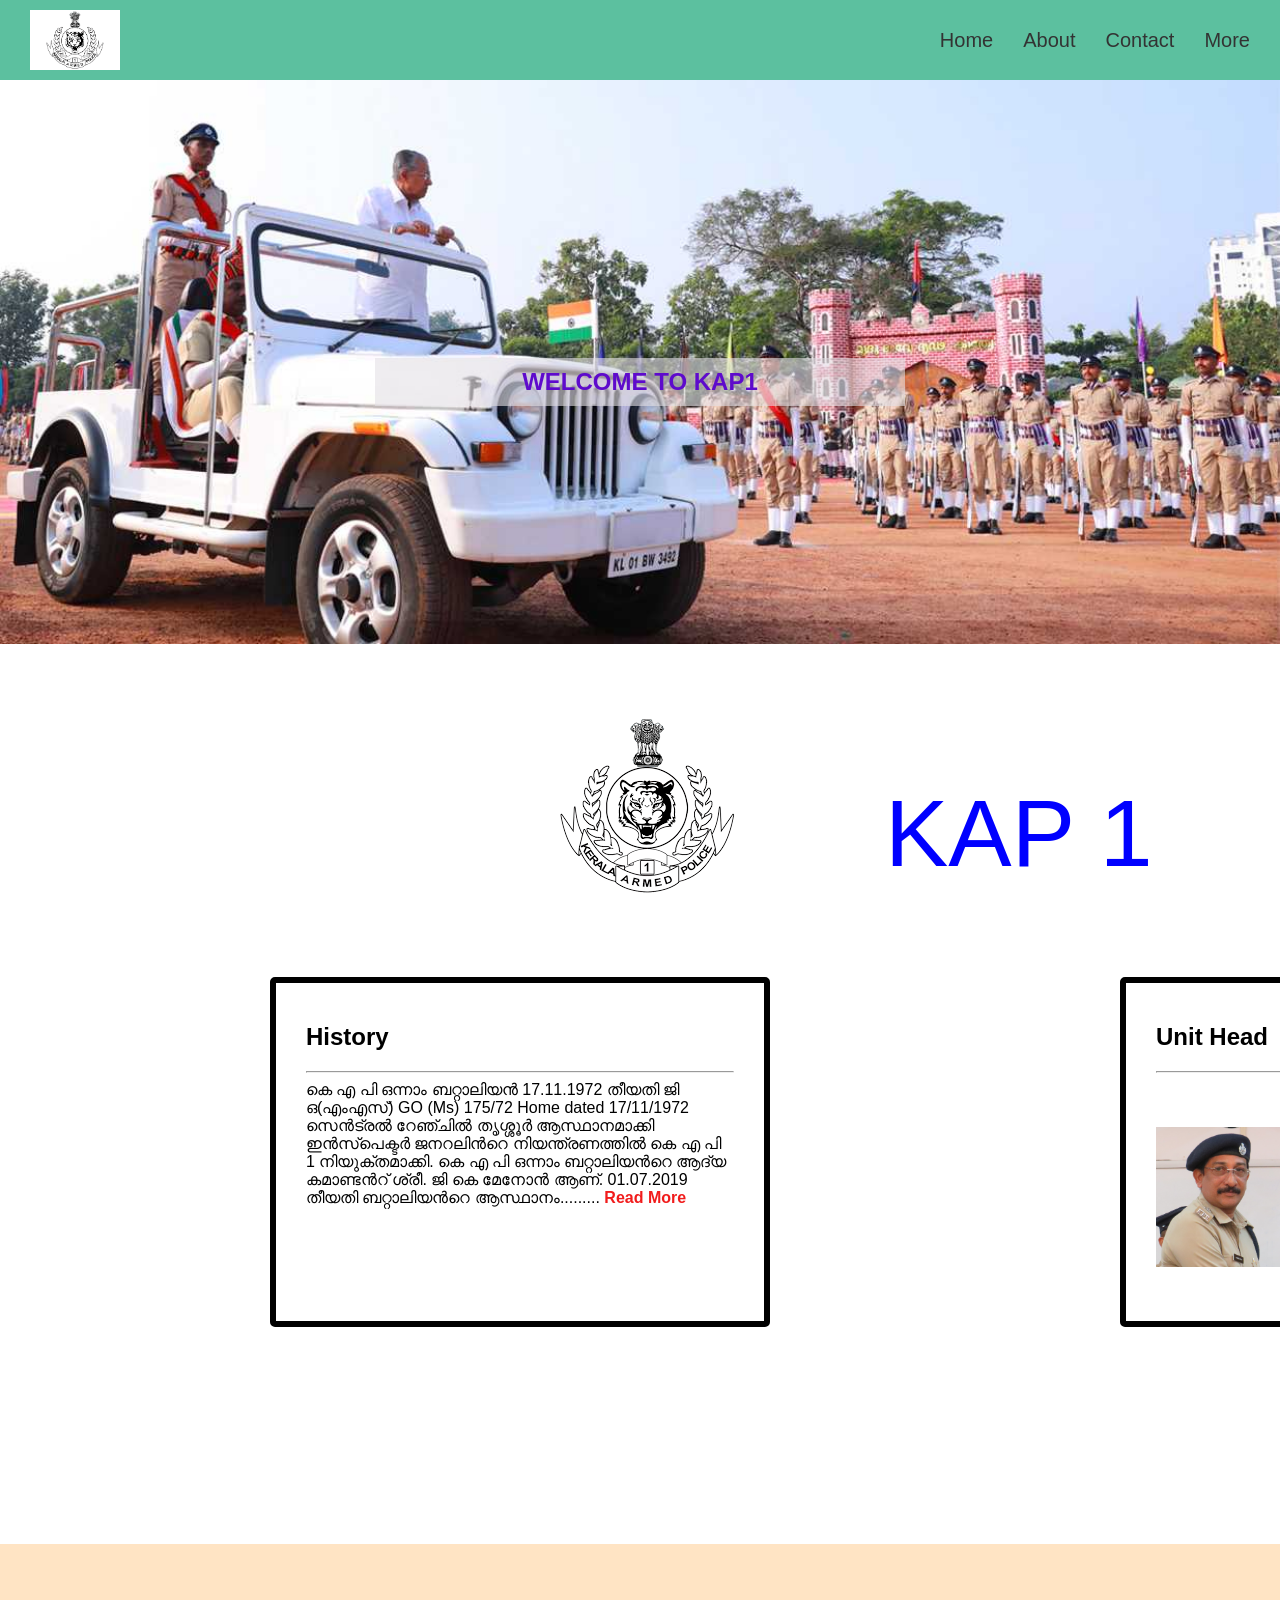
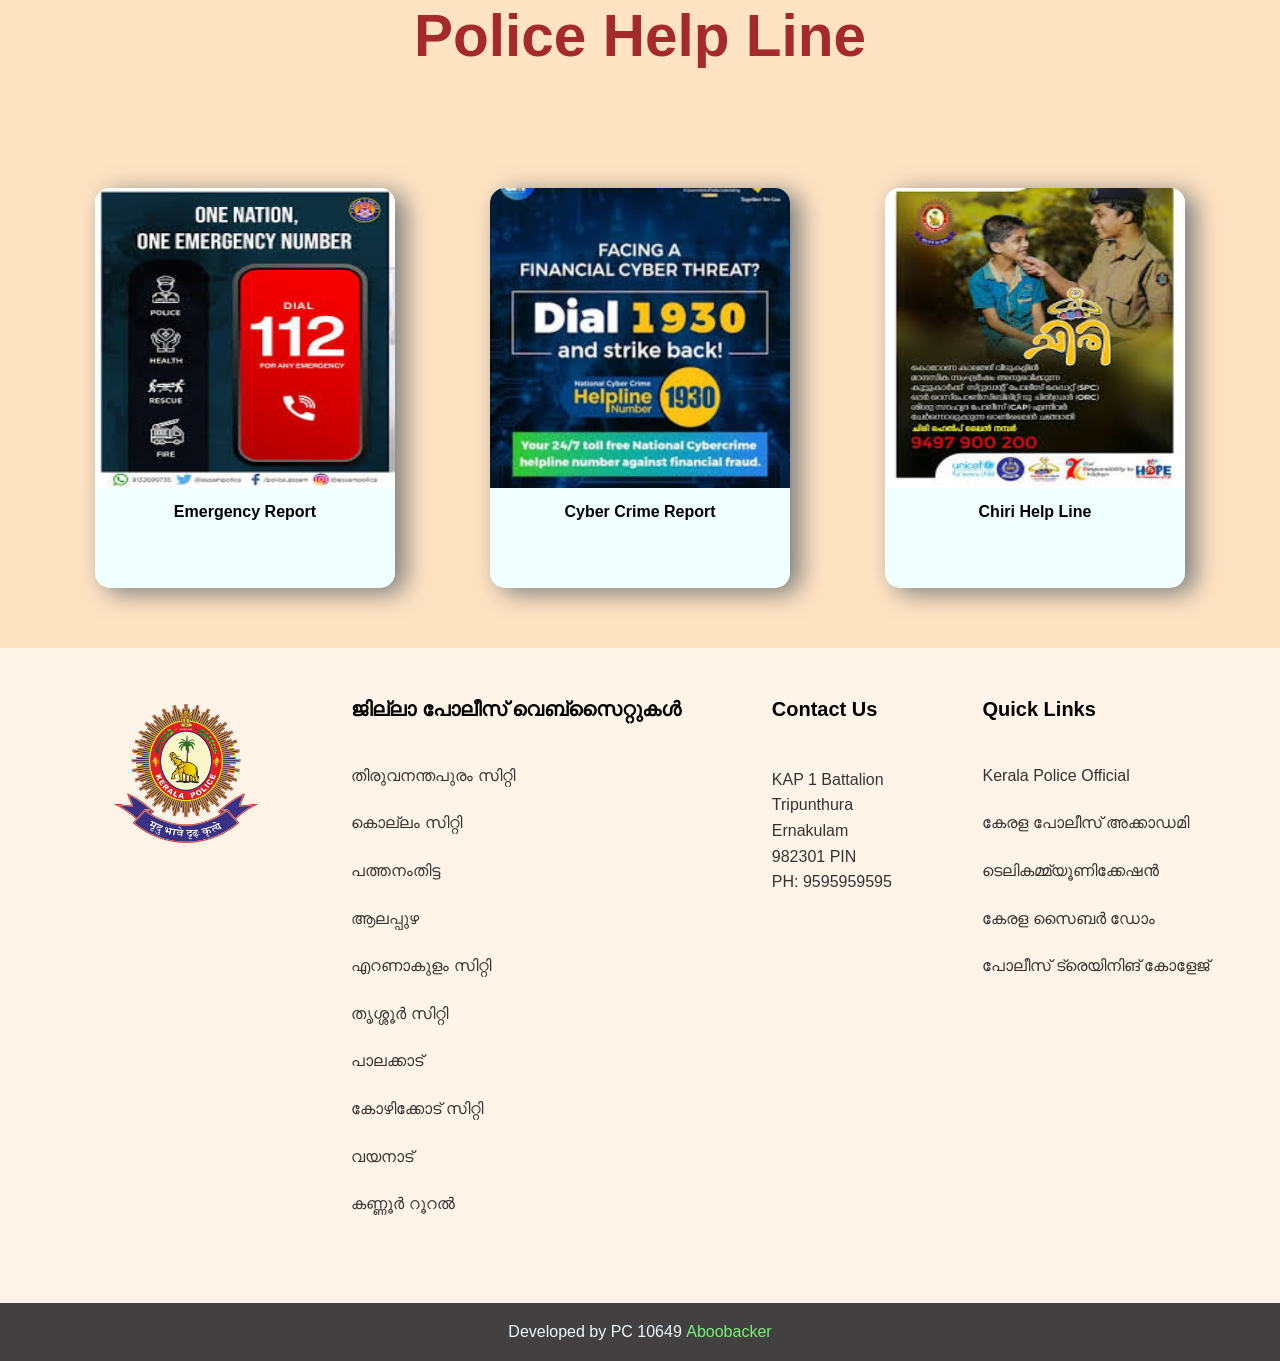
<file: index.html>
<!DOCTYPE html>
<html lang="en">
<head>
    <meta charset="UTF-8">
    <meta name="viewport" content="width=device-width, initial-scale=1.0">
    <link rel="stylesheet" href="styles.css">
    <title> Kerala Armed Police 1 Battalion</title>
</head>
<body>
    
    <section class="header">
        <div class="welco">
            <h1>
                <img src="./image/info1.png" alt="KAP 1 Logo" class="header-logo">
            </h1>
        </div>
        
        <ul class="nav-links">
            <li><a href="#top">Home</a></li> 
    
    <li><a href="#about">About</a></li> 
    
    <li><a href="#contact">Contact</a></li> 
    
    <li><a href="#more">More</a></li>
        </ul>
    </section>
    
    <section class="main-content" id="top"> 
        <div>
            <img src="./image/page1.jpg" alt="Main Content Image" class="main-body">
            <h1>WELCOME TO KAP1</h1>
        </div>
    </section>
    
    <section class="about-info" id="about">

        <div class="info-container">
            <img src="./image/info1.png" alt="KAP 1 Badge">
            <span>KAP 1</span>
        </div> 

        <div class="boxer">
            <h2>History</h2>
            <hr>
            <p>
                കെ എ പി ഒന്നാം ബറ്റാലിയൻ 17.11.1972 തീയതി ജി ഒ(എംഎസ്) GO (Ms) 175/72 Home dated 17/11/1972 സെൻട്രൽ റേഞ്ചിൽ തൃശ്ശൂർ ആസ്ഥാനമാക്കി ഇൻസ്പെക്ടർ ജനറലിൻറെ നിയന്ത്രണത്തിൽ കെ എ പി 1 നിയുക്തമാക്കി. കെ എ പി ഒന്നാം ബറ്റാലിയൻറെ ആദ്യ കമാണ്ടൻറ് ശ്രീ. ജി കെ മേനോൻ ആണ്.
                01.07.2019 തീയതി ബറ്റാലിയൻറെ ആസ്ഥാനം......... 
                <a href="https://keralapolice.gov.in/page/kerala-armed-police-i" class="history-link"> Read More</a>
            </p>
        </div>
        
        <div class="boxer2">
            <h2>Unit Head</h2>
            <hr>
            <div class="flecc">
                <img src="./image/IMGh.jpg" alt="Unit Head Image">
                <h3> Sri Jackson Peter<br></h3>
                <div class="sizia">
                    <h4>Commandant<br>
                        KAP 1<br>
                        Tripunithura, Ernakulam
                    </h4>
                </div>
            </div>
        </div>
    </section>
    
    <section class="section3" id="contact">
        <div class="title1">
            <h3>Police Help Line</h3>
        </div>
    </section>

    <section class="containersec">
        
        <div class="container1">
            <div class="imager1">
                <img src="./image/imager1.jpg" alt="Emergency Report Image">
            </div>
            <div class="texter1">
                <h4> Emergency Report</h4>
            </div>
        </div>

        <div class="container1">
            <div class="imager1">
                <img src="./image/imager2.jpg" alt="Cyber Crime Report Image">
            </div>
            <div class="texter1">
                <h4> Cyber Crime Report</h4>
            </div>
        </div>

        <div class="container1">
            <div class="imager1">
                <img src="./image/imager3.jpg" alt="Chiri Help Line Image">
            </div>
            <div class="texter1">
                <h4> Chiri Help Line</h4>
            </div>
        </div>
    </section>
    
    <section class="footers" id="more">
        
        <div class="footimg">
            <img src="./image/kpimg.png" alt="Kerala Police Logo">
        </div>
        
        <div class="otherb">
            <span>ജില്ലാ പോലീസ് വെബ്സൈറ്റുകൾ</span>
            <ul>
                <a href="https://keralapolice.gov.in/page/kerala-armed-police-i" class="history-links"> തിരുവനന്തപുരം സിറ്റി</a><br>
                <a href="https://keralapolice.gov.in/page/kerala-armed-police-i" class="history-links"> കൊല്ലം സിറ്റി</a><br>
                <a href="https://keralapolice.gov.in/page/kerala-armed-police-i" class="history-links"> പത്തനംതിട്ട</a><br>
                <a href="https://keralapolice.gov.in/page/kerala-armed-police-i" class="history-links"> ആലപ്പുഴ</a><br>
                <a href="https://keralapolice.gov.in/page/kerala-armed-police-i" class="history-links"> എറണാകുളം സിറ്റി</a><br>
                <a href="https://keralapolice.gov.in/page/kerala-armed-police-i" class="history-links"> തൃശ്ശൂർ സിറ്റി</a><br>
                <a href="https://keralapolice.gov.in/page/kerala-armed-police-i" class="history-links"> പാലക്കാട്</a><br>
                <a href="https://keralapolice.gov.in/page/kerala-armed-police-i" class="history-links"> കോഴിക്കോട് സിറ്റി</a><br>
                <a href="https://keralapolice.gov.in/page/kerala-armed-police-i" class="history-links">വയനാട്</a><br>
                <a href="https://keralapolice.gov.in/page/kerala-armed-police-i" class="history-links"> കണ്ണൂർ റൂറൽ</a><br>
            </ul>
        </div>
        
        <div class="otherab">
            <span>Contact Us</span>
            <p> 
                KAP 1 Battalion <br>
                Tripunthura<br>
                Ernakulam<br>
                982301 PIN<br>
                PH: 9595959595
            </p>
        </div>
        
        <div class="otherqui">
            <span>Quick Links</span>
            <ul>
                <a href="https://keralapolice.gov.in/page/kerala-armed-police-i" class="history-links"> Kerala Police Official</a><br>
                <a href="https://keralapolice.gov.in/page/kerala-armed-police-i" class="history-links"> കേരള പോലീസ് അക്കാഡമി</a><br>
                <a href="https://keralapolice.gov.in/page/kerala-armed-police-i" class="history-links"> ടെലികമ്മ്യൂണിക്കേഷൻ</a><br>
                <a href="https://keralapolice.gov.in/page/kerala-armed-police-i" class="history-links"> കേരള സൈബർ ഡോം</a><br>
                <a href="https://keralapolice.gov.in/page/kerala-armed-police-i" class="history-links"> പോലീസ് ട്രെയിനിങ് കോളേജ്</a>
            </ul>
        </div>
    </section>
    
    <section class="fblack">
        <p>Developed by PC 10649 <span>Aboobacker</span></p>
    </section>

</body>
</html>
</file>
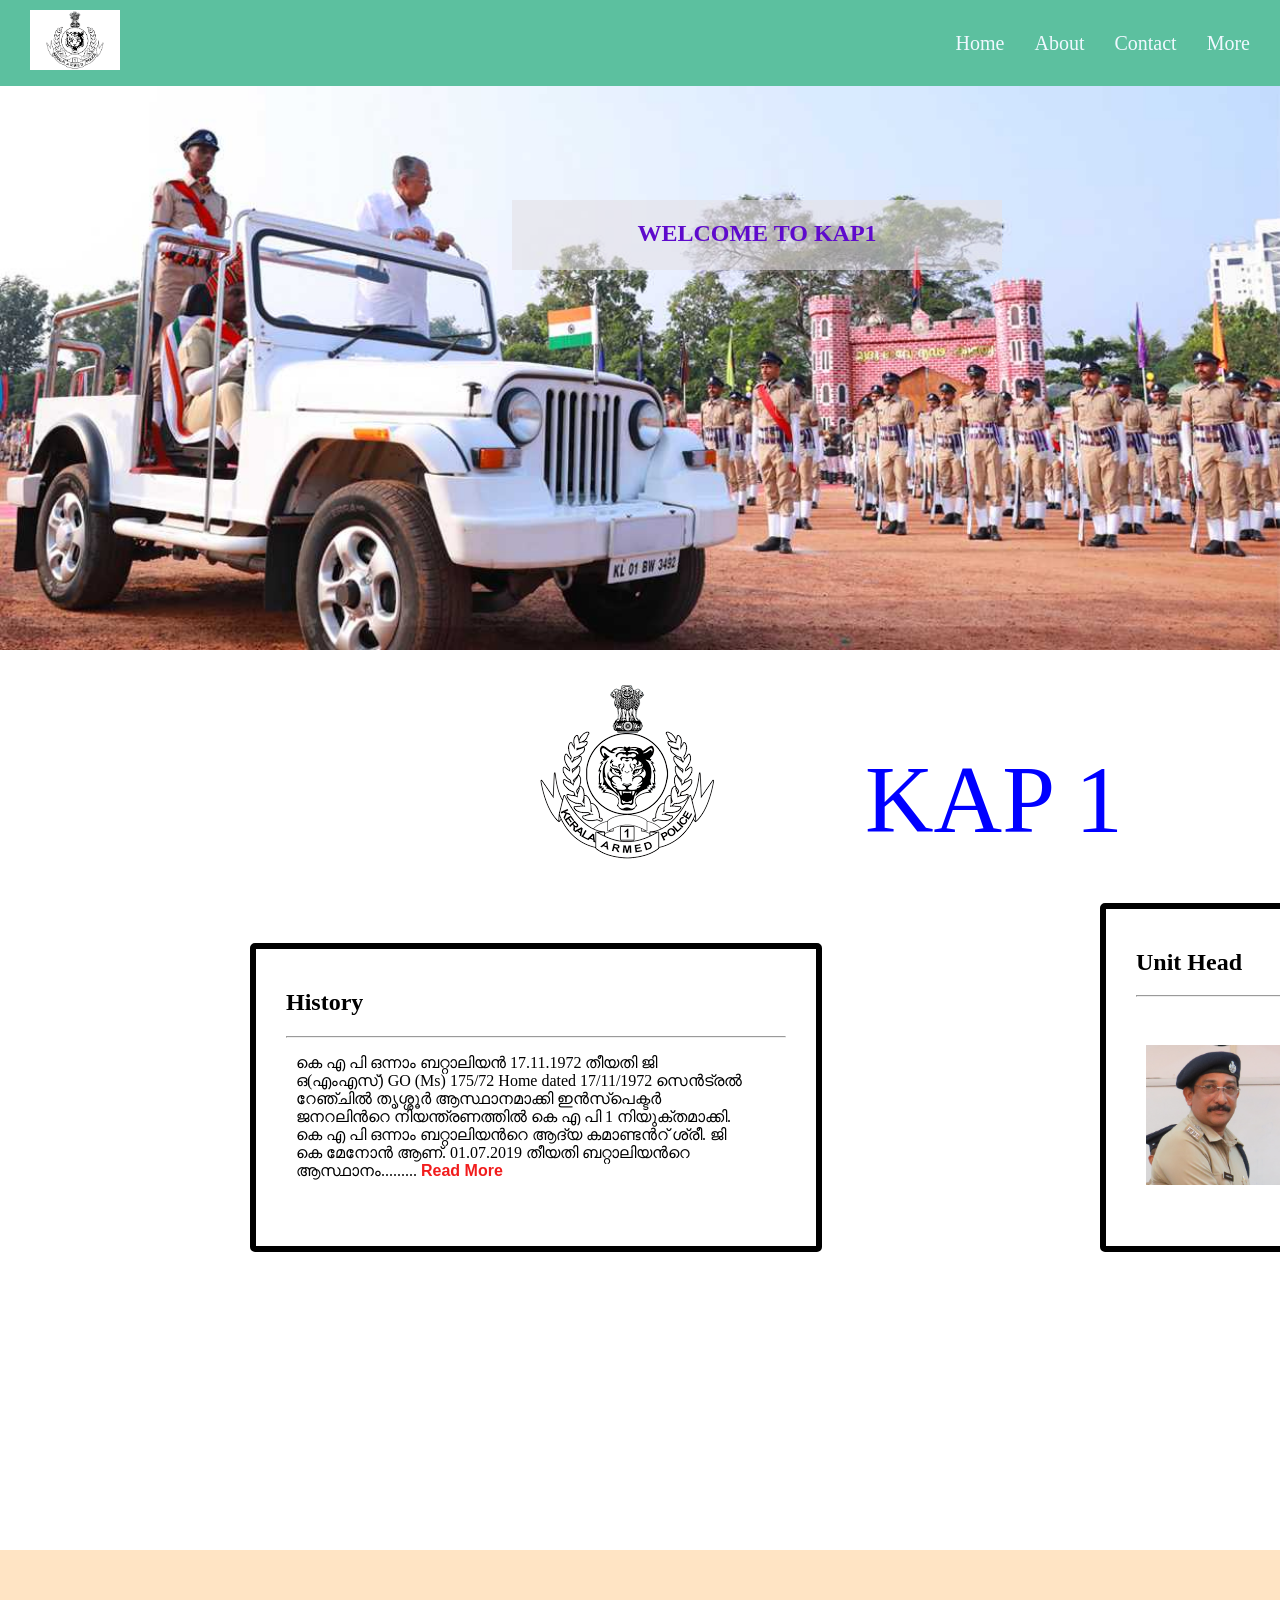
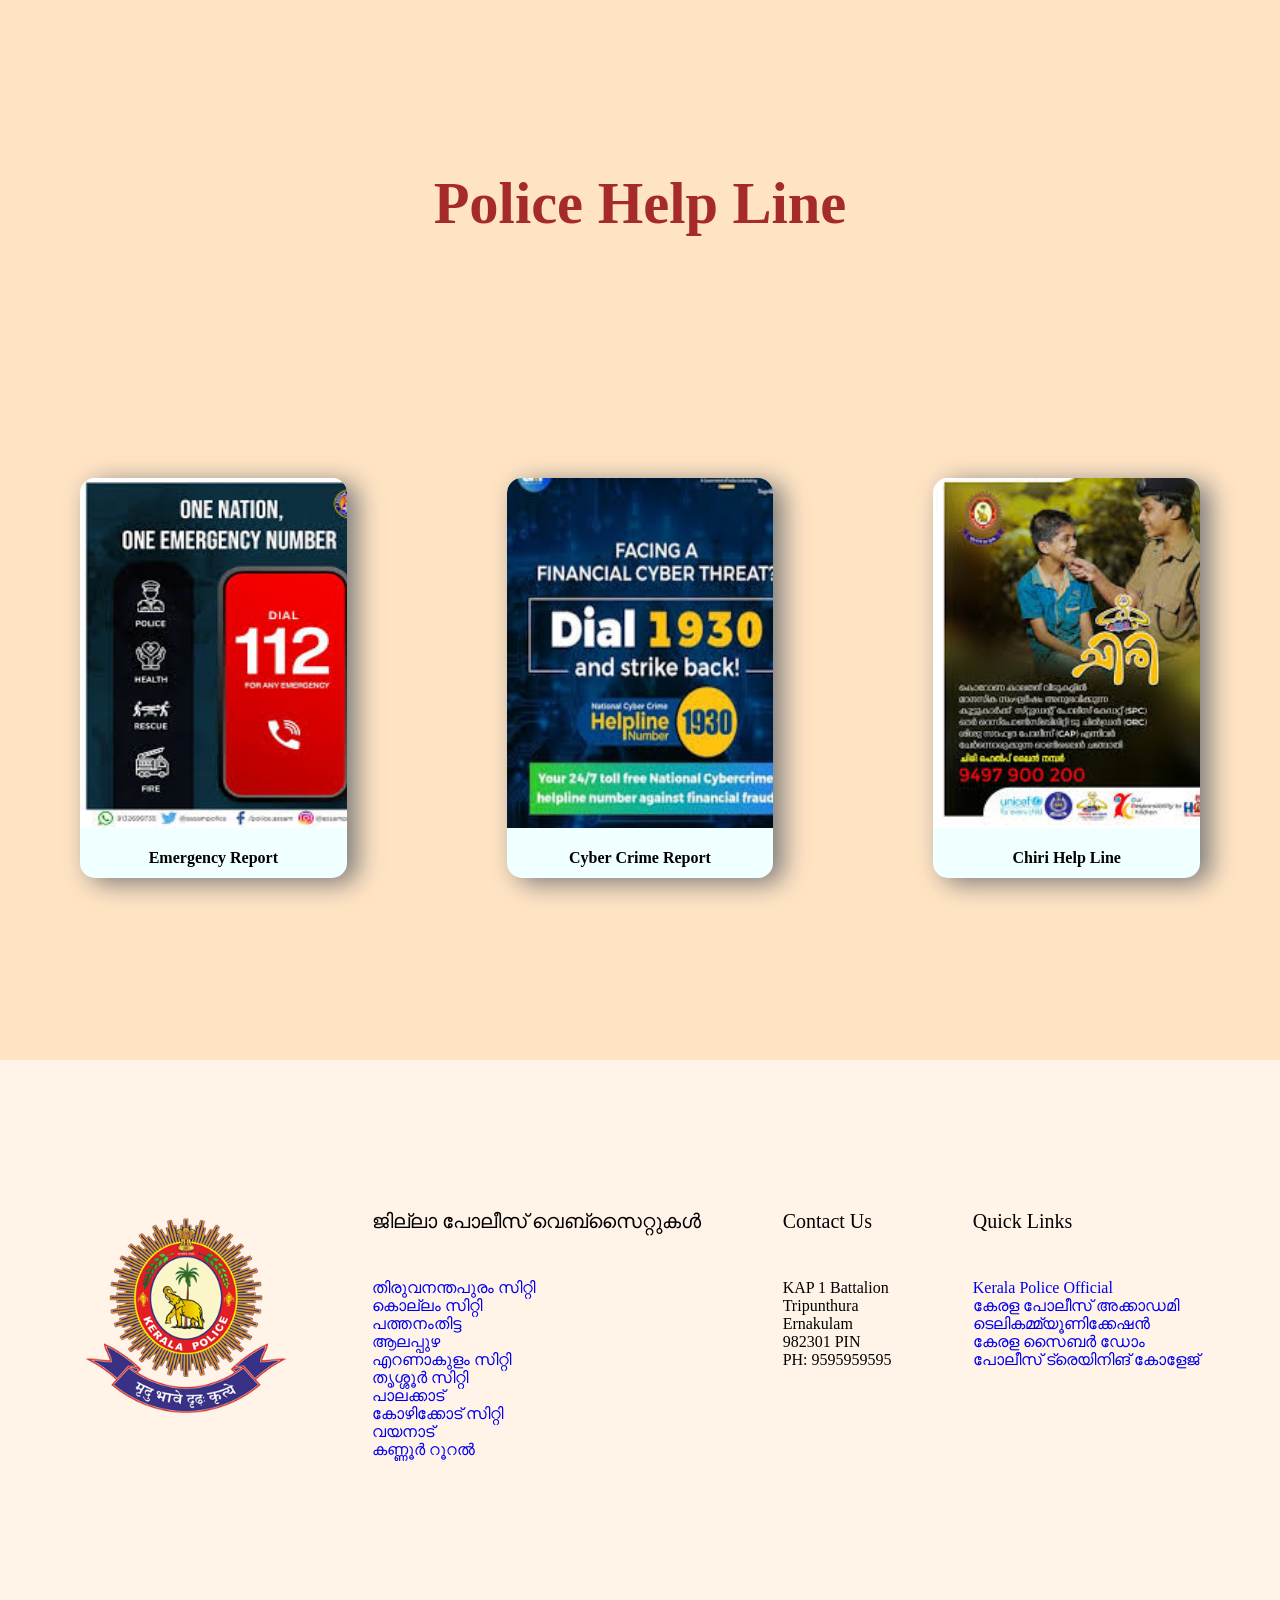
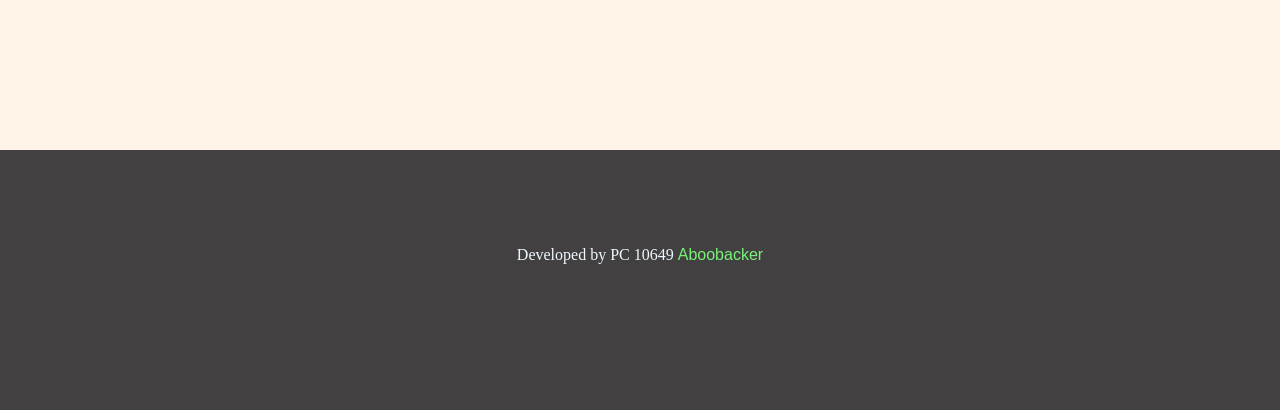
<file: kl.html>
<!DOCTYPE html>
<html lang="en">
<head>
    <meta charset="UTF-8">
    <meta name="viewport" content="width=device-width, initial-scale=1.0">
    <link rel="stylesheet" href="style.css">
    <title> Kerala Armed Police 1 Battalion</title>
</head>
<body>
    
    <section class="header">
        <div class="welco">
            <h1>
                <img src="./image/info1.png" alt="KAP 1 Logo" class="header-logo">
            </h1>
        </div>
        
        <ul class="nav-links">
            <li><a href="#top">Home</a></li> 
    
    <li><a href="#about">About</a></li> 
    
    <li><a href="#contact">Contact</a></li> 
    
    <li><a href="#more">More</a></li>
        </ul>
    </section>
    
    <section class="main-content" id="top"> 
        <div>
            <img src="./image/page1.jpg" alt="Main Content Image" class="main-body">
            <h1>WELCOME TO KAP1</h1>
        </div>
    </section>
    
    <section class="about-info" id="about">

        <div class="info-container">
            <img src="./image/info1.png" alt="KAP 1 Badge">
            <span>KAP 1</span>
        </div> 

        <div class="boxer">
            <h2>History</h2>
            <hr>
            <p>
                കെ എ പി ഒന്നാം ബറ്റാലിയൻ 17.11.1972 തീയതി ജി ഒ(എംഎസ്) GO (Ms) 175/72 Home dated 17/11/1972 സെൻട്രൽ റേഞ്ചിൽ തൃശ്ശൂർ ആസ്ഥാനമാക്കി ഇൻസ്പെക്ടർ ജനറലിൻറെ നിയന്ത്രണത്തിൽ കെ എ പി 1 നിയുക്തമാക്കി. കെ എ പി ഒന്നാം ബറ്റാലിയൻറെ ആദ്യ കമാണ്ടൻറ് ശ്രീ. ജി കെ മേനോൻ ആണ്.
                01.07.2019 തീയതി ബറ്റാലിയൻറെ ആസ്ഥാനം......... 
                <a href="https://keralapolice.gov.in/page/kerala-armed-police-i" class="history-link"> Read More</a>
            </p>
        </div>
        
        <div class="boxer2">
            <h2>Unit Head</h2>
            <hr>
            <div class="flecc">
                <img src="./image/IMGh.jpg" alt="Unit Head Image">
                <h3> Sri Jackson Peter<br></h3>
                <div class="sizia">
                    <h4>Commandant<br>
                        KAP 1<br>
                        Tripunithura, Ernakulam
                    </h4>
                </div>
            </div>
        </div>
    </section>
    
    <section class="section3" id="contact">
        <div class="title1">
            <h3>Police Help Line</h3>
        </div>
    </section>

    <section class="containersec">
        
        <div class="container1">
            <div class="imager1">
                <img src="./image/imager1.jpg" alt="Emergency Report Image">
            </div>
            <div class="texter1">
                <h4> Emergency Report</h4>
            </div>
        </div>

        <div class="container1">
            <div class="imager1">
                <img src="./image/imager2.jpg" alt="Cyber Crime Report Image">
            </div>
            <div class="texter1">
                <h4> Cyber Crime Report</h4>
            </div>
        </div>

        <div class="container1">
            <div class="imager1">
                <img src="./image/imager3.jpg" alt="Chiri Help Line Image">
            </div>
            <div class="texter1">
                <h4> Chiri Help Line</h4>
            </div>
        </div>
    </section>
    
    <section class="footers" id="more">
        
        <div class="footimg">
            <img src="./image/kpimg.png" alt="Kerala Police Logo">
        </div>
        
        <div class="otherb">
            <span>ജില്ലാ പോലീസ് വെബ്സൈറ്റുകൾ</span>
            <ul>
                <a href="https://keralapolice.gov.in/page/kerala-armed-police-i" class="history-links"> തിരുവനന്തപുരം സിറ്റി</a><br>
                <a href="https://keralapolice.gov.in/page/kerala-armed-police-i" class="history-links"> കൊല്ലം സിറ്റി</a><br>
                <a href="https://keralapolice.gov.in/page/kerala-armed-police-i" class="history-links"> പത്തനംതിട്ട</a><br>
                <a href="https://keralapolice.gov.in/page/kerala-armed-police-i" class="history-links"> ആലപ്പുഴ</a><br>
                <a href="https://keralapolice.gov.in/page/kerala-armed-police-i" class="history-links"> എറണാകുളം സിറ്റി</a><br>
                <a href="https://keralapolice.gov.in/page/kerala-armed-police-i" class="history-links"> തൃശ്ശൂർ സിറ്റി</a><br>
                <a href="https://keralapolice.gov.in/page/kerala-armed-police-i" class="history-links"> പാലക്കാട്</a><br>
                <a href="https://keralapolice.gov.in/page/kerala-armed-police-i" class="history-links"> കോഴിക്കോട് സിറ്റി</a><br>
                <a href="https://keralapolice.gov.in/page/kerala-armed-police-i" class="history-links">വയനാട്</a><br>
                <a href="https://keralapolice.gov.in/page/kerala-armed-police-i" class="history-links"> കണ്ണൂർ റൂറൽ</a><br>
            </ul>
        </div>
        
        <div class="otherab">
            <span>Contact Us</span>
            <p> 
                KAP 1 Battalion <br>
                Tripunthura<br>
                Ernakulam<br>
                982301 PIN<br>
                PH: 9595959595
            </p>
        </div>
        
        <div class="otherqui">
            <span>Quick Links</span>
            <ul>
                <a href="https://keralapolice.gov.in/page/kerala-armed-police-i" class="history-links"> Kerala Police Official</a><br>
                <a href="https://keralapolice.gov.in/page/kerala-armed-police-i" class="history-links"> കേരള പോലീസ് അക്കാഡമി</a><br>
                <a href="https://keralapolice.gov.in/page/kerala-armed-police-i" class="history-links"> ടെലികമ്മ്യൂണിക്കേഷൻ</a><br>
                <a href="https://keralapolice.gov.in/page/kerala-armed-police-i" class="history-links"> കേരള സൈബർ ഡോം</a><br>
                <a href="https://keralapolice.gov.in/page/kerala-armed-police-i" class="history-links"> പോലീസ് ട്രെയിനിങ് കോളേജ്</a>
            </ul>
        </div>
    </section>
    
    <section class="fblack">
        <p>Developed by PC 10649 <span>Aboobacker</span></p>
    </section>

</body>
</html>
</file>
<file: styles.css>
body {
    margin: 0;
    padding: 0;
    background-color: bisque;
}


.header {
    background-color: rgba(92, 192, 159);
    display: flex;
    justify-content: space-between; 
    align-items: center; 
    padding: 10px 30px; 
}

.welco h1 { 
    margin: 0;
}


.header-logo{
    height: 60px; 
    width: auto;
    margin: 0;
    vertical-align:middle;
}


.nav-links {
    display: flex; 
    
    margin: 0;
    padding: 0;
}


.nav-links li { 
    font-size: 20px;
    margin-left: 30px; 
    list-style: none; 
  
}
.nav-links li a{
  list-style: none;
  text-decoration: none;
  color: aliceblue;
}
.nav-links li a:hover{
  color: rgb(84, 247, 62);
  transition: (0.7sec ease-in-out);
}


.main-body{
    width: 100%;
    height: auto;
    
    display: block; 
  
}


.main-content {
    width: auto;
    
}
.main-content h1{
color: rgb(94, 10, 204);
text-align: center;
position: absolute;
top: 20%;
left: 40%;
background-color: rgba(228, 226, 231, 0.6);
width: 490px;
height: 50px;
padding-top: 20px;
}
.about-info{
  background-color: rgb(255, 255, 255);
  width: auto;
  min-height: 100vh;
  
}
.info-container {
  display: flex;
 
}
.info-container span{
  
  color: blue;
  font-size: 95px;
  margin-top: 95px;
 margin-left: 100px;}


.info-container img{
width:auto;
margin-left: 490px;
padding-top: 30px;
}
.main-conten, .box-box{
  border: 5px;
  border-color: blueviolet;
}
.boxer{
  border: 6px;
  border-style: solid;
  border-radius: 5px;
  border-color: black;
  padding-left: 30px;
  padding-right: 30px;
  justify-content: center;
  align-items: center;
  padding-top: 20px;
  width: 500px;
  margin-left: 250px;
  margin-top: 80px;
  
  
}
.boxer p{
  padding-bottom: 50px;
  width: 450px;
  margin-left: 10px;
  padding-left: 0px; 
}
.history-link{
  text-decoration: none;
  font-family: 'Lucida Sans', 'Lucida Sans Regular', 'Lucida Grande', 'Lucida Sans Unicode', Geneva, Verdana, sans-serif;
  font-weight: 800;
  color: rgb(241, 28, 28);
}
.boxer2{
  border: 6px;
  border-style: solid;
  border-radius: 5px;
  border-color: black;
  padding-left: 30px;
  padding-right: 10px;
  justify-content: center;
  align-items: center;
  padding-top: 20px;
  width: 500px;
  margin-left: 1100px;
  margin-top: -349px;
  
}
.boxer2 img{
  height: 140px;
  padding-bottom: 40px;
  margin-left: 10px;
  margin-top: 40px;
  margin-right: 10px;
}

.flecc{
  display: flex;
  width: auto;

}
.flecc h3{
  font-size: 29px;
  padding-left: 5px;
  width: auto;
  padding-right: 5px;
  margin-left: 25px;
  font-weight: 1000;
  color: rgb(241, 28, 28);
}
.sizia h4{
  font-size: 19px;
  padding-bottom: 64px;
  padding-top: 60px;
  margin-left: -190px;
  color: rgb(241, 28, 28);
  
}

.title1{
  font-size: 50px;
  color: brown;
  text-align: center;
  margin-top: 220px;
}
.containersec{
  display: flex;
  height: 85vh;
  justify-content: space-evenly;
  align-items: center;

}
.imager1{
 width: 300px;
 height:350px;
 overflow: hidden;
 
 
 
 
}
.imager1 img{
  width: 100%;
  height: 100%;
  object-fit: fill;
  transition: 0.5s ease-in-out;
  
}
.container1{
  margin: 40px 80px;
justify-content: space-between;
align-items: center;
background-color: azure;
height: 400px;
border-radius: 15px;
box-shadow: 10px 5px 26px rgb(121,121,121);
overflow: hidden;
text-align: center;
}
.imager1 img:hover{
  transform: scale(1.1)rotate(-5deg);
  
}
.footers{
  background-color: rgba(255, 255, 255,0.6);
  height: 60vh;
  width: 100%;
  display: flex;
  justify-content: space-evenly;
  padding-top: 150px;

}
.footers span{
  color: rgb(0, 0, 0);
  font-size: 20px;
}
.footers ul{
  padding-left: 0px;
  padding-top: 30px;
 
}
.footers p{
  padding-left: 0px;
  padding-top: 30px;
}
.footers ul a{
 text-decoration: none;
}
.footers img{
 width: 210px;
 height: 210px;
}
.fblack{
  background-color: rgb(66, 64, 64);
  height: 20vh;
  width: 100%;
  justify-content: center;
  padding-top: 80px;
  color: aliceblue;
  display: flex;
}
.fblack span{
  font-family: Verdana, Geneva, Tahoma, sans-serif;
  color: rgb(119, 243, 119);
  font-weight: 100;
}


/* =================================================================== */
/* 0. GLOBAL & BODY STYLES */
/* =================================================================== */
html {
    scroll-behavior: smooth;
}
body {
    margin: 0;
    padding: 0;
    background-color: bisque;
    font-family: Arial, sans-serif;
}

/* ------------------------------------------------------------------- */
/* 1. HEADER & NAVIGATION */
/* ------------------------------------------------------------------- */
.header {
    background-color: rgba(92, 192, 159,);
    display: flex;
    justify-content: space-between; 
    align-items: center; 
    padding: 10px 30px; 
}

.welco h1 { 
    margin: 0;
}

.header-logo{
    height: 60px; 
    width: auto;
    margin: 0; 
    vertical-align: middle; 
}

.nav-links {
    display: flex; 
    margin: 0;
    padding: 0;
}

.nav-links li { 
    font-size: 20px;
    margin-left: 30px; 
    list-style: none; 
}
.nav-links li a{
    text-decoration: none;
    color: #333; 
}
.nav-links li a:hover{
    color: rgb(84, 247, 62);
}

/* ------------------------------------------------------------------- */
/* 2. MAIN CONTENT (HERO IMAGE & TEXT OVERLAY) */
/* ------------------------------------------------------------------- */
.main-body{
    width: 100%;
    height: auto;
    display: block; 
}
.main-content {
    position: relative; 
    width: 100%; 
}
.main-content h1{
    color: rgb(94, 10, 204);
    text-align: center;
    position: absolute;
    top: 50%;
    left: 50%;
    transform: translate(-50%, -50%); 
    
    background-color: rgba(228, 226, 231, 0.6);
    width: 490px;
    padding: 10px 20px; 
    height: auto;
}

/* ------------------------------------------------------------------- */
/* 3. ABOUT INFO (HISTORY & UNIT HEAD) - SAME SIZE AND OLD DESKTOP LAYOUT */
/* ------------------------------------------------------------------- */
.about-info{
    background-color: rgb(255, 255, 255);
    width: 100%;
    min-height: 100vh;
    display: block; 
    padding: 40px 20px;
    box-sizing: border-box;
}

/* info-container (ഡെസ്ക്ടോപ്പിൽ ഡിഫോൾട്ടായി ഡിസ്പ്ലേ ചെയ്യാൻ) */
.info-container {
    display: flex;
}
.info-container span{
    color: blue;
    font-size: 95px;
    margin-top: 95px;
    margin-left: 100px;
}
.info-container img{
    width:auto;
    margin-left: 490px;
    padding-top: 30px;
}

/* Boxer (History) - വലുപ്പം ക്രമീകരിച്ചിരിക്കുന്നു */
.boxer{
    border: 6px solid black; 
    border-style: solid;
    border-radius: 5px;
    padding: 20px 30px; 
    width: 500px; 
    margin-left: 250px; 
    margin-top: 80px; 
    height: 350px; /* ഒരേ വലുപ്പത്തിനായി ഫിക്സഡ് ഹൈറ്റ് */
    box-sizing: border-box; 
    overflow: hidden; 
}
.boxer p{
    width: 100%;
    margin: 0; 
    padding-bottom: 20px; /* ലിങ്കിനുള്ള അകലം */
}
.history-link{
    text-decoration: none;
    font-family: 'Lucida Sans', 'Lucida Sans Regular', 'Lucida Grande', 'Lucida Sans Unicode', Geneva, Verdana, sans-serif;
    font-weight: 800;
    color: rgb(241, 28, 28);
}

/* Boxer2 (Unit Head) - വലുപ്പം ക്രമീകരിച്ചിരിക്കുന്നു */
.boxer2{
    border: 6px solid black; 
    border-style: solid;
    border-radius: 5px;
    padding: 20px 30px; /* Boxer-ന് തുല്യമായ padding */
    width: 500px;
    margin-left: 1100px; 
    margin-top: -350px; /* ഹൈറ്റ് 350px ആക്കിയതനുസരിച്ച് മാർജിൻ ക്രമീകരിക്കുന്നു */
    height: 350px; /* ഒരേ വലുപ്പത്തിനായി ഫിക്സഡ് ഹൈറ്റ് */
    box-sizing: border-box; 
    overflow: hidden;
}

.flecc{
    display: flex;
    align-items: center;
    width: 100%;
}
.boxer2 img{
    height: 140px;
    margin: 10px 15px 0 0; 
    padding: 0;
}
.flecc h3, .sizia h4{
    color: rgb(241, 28, 28);
    margin: 5px 0;
}


/* ------------------------------------------------------------------- */
/* 4. POLICE HELP LINE & CONTAINERS */
/* ------------------------------------------------------------------- */
.title1{
    font-size: 50px;
    color: brown;
    text-align: center;
    margin-top: 50px; 
}

.containersec{
    display: flex;
    justify-content: space-evenly;
    align-items: center;
    padding: 40px 20px;
    flex-wrap: wrap;
    height: auto; 
}
.container1{
    margin: 20px; 
    width: 300px;
    background-color: azure;
    height: 400px;
    border-radius: 15px;
    box-shadow: 10px 5px 26px rgb(121,121,121);
    overflow: hidden;
    text-align: center;
    display: flex;
    flex-direction: column;
    justify-content: flex-start;
}
.imager1{
    width: 100%;
    height: 300px; 
    overflow: hidden;
}
.imager1 img{
    width: 100%;
    height: 100%;
    object-fit: fill;
    transition: 0.5s ease-in-out;
}
.imager1 img:hover{
    transform: scale(1.1) rotate(-5deg);
}
.texter1 h4{
    padding: 15px 0;
    margin: 0;
}

/* ------------------------------------------------------------------- */
/* 5. FOOTER LINKS */
/* ------------------------------------------------------------------- */
.footers{
    background-color: rgba(255, 255, 255,0.6);
    height: auto; 
    width: 100%;
    display: flex;
    justify-content: space-evenly;
    padding: 50px 20px; 
    flex-wrap: wrap;
}
.footers span{
    color: rgb(0, 0, 0);
    font-size: 20px;
    font-weight: bold;
    display: block;
    margin-bottom: 10px;
}
.footers ul{
    list-style: none;
    padding-left: 0;
    margin-top: 5px;
}
.footers p, .footers ul a{
    color: #333;
    line-height: 1.6;
}
.footers ul a{
    text-decoration: none;
    display: block;
    padding: 2px 0;
}
.footers ul a:hover {
    color: rgb(94, 10, 204);
}
.footers img{
    width: 150px;
    height: 150px;
}

/* ------------------------------------------------------------------- */
/* 6. BLACK FOOTER BAR */
/* ------------------------------------------------------------------- */
.fblack{
    background-color: rgb(66, 64, 64);
    height: auto; 
    width: 100%;
    display: flex;
    justify-content: center;
    align-items: center;
    padding: 20px 0; 
    color: aliceblue;
}
.fblack p {
    margin: 0;
}
.fblack span{
    font-family: Verdana, Geneva, Tahoma, sans-serif;
    color: rgb(119, 243, 119);
    font-weight: 100;
}


/* =================================================================== */
/* 📱 @MEDIA QUERIES - മൊബൈൽ വ്യൂവിനായി (768px-ൽ താഴെ) */
/* =================================================================== */
@media (max-width: 768px) {
    
    /* 1. Header & Navigation */
    .header {
        flex-direction: column;
        padding: 10px;
    }
    .nav-links {
        flex-direction: column; 
        width: 100%;
        margin-top: 10px;
    }
    .nav-links li {
        margin: 5px 0;
        text-align: center;
        width: 100%;
    }
    .nav-links li a {
        padding: 5px 0;
        display: block; 
    }

    /* 2. Main Content H1 */
    .main-content h1 {
        width: 85%; 
        font-size: 18px; 
        padding: 10px;
    }
    
    /* 3. ABOUT INFO - മൊബൈലിൽ റെസ്പോൺസീവ് ആക്കുന്നു */
    .about-info {
        display: flex; /* മൊബൈലിൽ Flex തിരികെ കൊണ്ടുവരുന്നു */
        flex-direction: column; 
        align-items: center;
        padding: 20px 10px;
        min-height: auto;
    }
    
    .info-container {
        display: none; /* മൊബൈലിൽ ഈ ഭാഗം മറയ്ക്കുന്നു */
    }
    
    .boxer, .boxer2 {
        /* ഡെസ്ക്ടോപ്പ് ഫിക്സഡ് സ്റ്റൈലുകൾ മൊബൈലിൽ ഓവർറൈഡ് ചെയ്യുന്നു */
        width: 95%; 
        margin: 10px auto; 
        padding: 15px;
        box-sizing: border-box;
        
        /* പ്രധാന മാറ്റങ്ങൾ: ഡെസ്ക്ടോപ്പ് മാർജിനുകളും ഹൈറ്റും നീക്കം ചെയ്യുന്നു */
        margin-left: auto; 
        margin-top: 10px; 
        height: auto; /* മൊബൈലിൽ ഓട്ടോ ഹൈറ്റ് */
    }

    .flecc {
        flex-direction: column; 
        align-items: center;
        text-align: center;
    }
    .boxer2 img {
        margin: 10px auto;
    }
    .flecc h3, .sizia h4 {
        text-align: center;
        margin: 5px 0;
    }

    /* 4. Help Line Containers */
    .title1 {
        font-size: 30px;
        margin-top: 20px;
    }
    .containersec {
        flex-direction: column; 
        align-items: center;
        padding: 20px 10px;
    }
    .container1 {
        width: 95%; 
        margin: 10px auto; 
    }
    .imager1 {
        height: 250px;
    }

    /* 5. Footer */
    .footers {
        flex-direction: column; 
        align-items: center;
        padding: 20px 10px;
        text-align: center;
    }
    .footimg, .otherb, .otherab, .otherqui {
        width: 95%;
        margin-bottom: 20px;
    }
    .footers ul {
        padding-left: 0;
        text-align: center;
    }
    .footers ul a {
        display: block; 
        padding: 2px 0;
    }
    
    /* 6. Black Footer Bar */
    .fblack {
        height: auto;
        padding: 15px 0;
    }
}
```
</file>
<file: style.css>
body {
    margin: 0;
    padding: 0;
    background-color: bisque;
}


.header {
    background-color: rgba(92, 192, 159);
    display: flex;
    justify-content: space-between; 
    align-items: center; 
    padding: 10px 30px; 
}

.welco h1 { 
    margin: 0;
}


.header-logo{
    height: 60px; 
    width: auto;
    margin: 0; /
    vertical-align:middle; 
}


.nav-links {
    display: flex; 
    
    margin: 0;
    padding: 0;
}


.nav-links li { 
    font-size: 20px;
    margin-left: 30px; 
    list-style: none; 
  
}
.nav-links li a{
  list-style: none;
  text-decoration: none;
  color: aliceblue;
}
.nav-links li a:hover{
  color: rgb(84, 247, 62);
  transition: (0.7sec ease-in-out);
}


.main-body{
    width: 100%;
    height: auto;
    
    display: block; 
  
}


.main-content {
    width: auto;
    
}
.main-content h1{
color: rgb(94, 10, 204);
text-align: center;
position: absolute;
top: 20%;
left: 40%;
background-color: rgba(228, 226, 231, 0.6);
width: 490px;
height: 50px;
padding-top: 20px;
}
.about-info{
  background-color: rgb(255, 255, 255);
  width: auto;
  min-height: 100vh;
  
}
.info-container {
  display: flex;
 
}
.info-container span{
  
  color: blue;
  font-size: 95px;
  margin-top: 95px;
 margin-left: 100px;}


.info-container img{
width:auto;
margin-left: 490px;
padding-top: 30px;
}
.main-conten, .box-box{
  border: 5px;
  border-color: blueviolet;
}
.boxer{
  border: 6px;
  border-style: solid;
  border-radius: 5px;
  border-color: black;
  padding-left: 30px;
  padding-right: 30px;
  justify-content: center;
  align-items: center;
  padding-top: 20px;
  width: 500px;
  margin-left: 250px;
  margin-top: 80px;
  
  
}
.boxer p{
  padding-bottom: 50px;
  width: 450px;
  margin-left: 10px;
  padding-left: 0px; 
}
.history-link{
  text-decoration: none;
  font-family: 'Lucida Sans', 'Lucida Sans Regular', 'Lucida Grande', 'Lucida Sans Unicode', Geneva, Verdana, sans-serif;
  font-weight: 800;
  color: rgb(241, 28, 28);
}
.boxer2{
  border: 6px;
  border-style: solid;
  border-radius: 5px;
  border-color: black;
  padding-left: 30px;
  padding-right: 10px;
  justify-content: center;
  align-items: center;
  padding-top: 20px;
  width: 500px;
  margin-left: 1100px;
  margin-top: -349px;
  
}
.boxer2 img{
  height: 140px;
  padding-bottom: 40px;
  margin-left: 10px;
  margin-top: 40px;
  margin-right: 10px;
}

.flecc{
  display: flex;
  width: auto;

}
.flecc h3{
  font-size: 29px;
  padding-left: 5px;
  width: auto;
  padding-right: 5px;
  margin-left: 25px;
  font-weight: 1000;
  color: rgb(241, 28, 28);
}
.sizia h4{
  font-size: 19px;
  padding-bottom: 64px;
  padding-top: 60px;
  margin-left: -190px;
  color: rgb(241, 28, 28);
  
}

.title1{
  font-size: 50px;
  color: brown;
  text-align: center;
  margin-top: 220px;
}
.containersec{
  display: flex;
  height: 85vh;
  justify-content: space-evenly;
  align-items: center;

}
.imager1{
 width: 300px;
 height:350px;
 overflow: hidden;
 
 
 
 
}
.imager1 img{
  width: 100%;
  height: 100%;
  object-fit: fill;
  transition: 0.5s ease-in-out;
  
}
.container1{
  margin: 40px 80px;
justify-content: space-between;
align-items: center;
background-color: azure;
height: 400px;
border-radius: 15px;
box-shadow: 10px 5px 26px rgb(121,121,121);
overflow: hidden;
text-align: center;
}
.imager1 img:hover{
  transform: scale(1.1)rotate(-5deg);
  
}
.footers{
  background-color: rgba(255, 255, 255,0.6);
  height: 60vh;
  width: 100%;
  display: flex;
  justify-content: space-evenly;
  padding-top: 150px;

}
.footers span{
  color: rgb(0, 0, 0);
  font-size: 20px;
}
.footers ul{
  padding-left: 0px;
  padding-top: 30px;
 
}
.footers p{
  padding-left: 0px;
  padding-top: 30px;
}
.footers ul a{
 text-decoration: none;
}
.footers img{
 width: 210px;
 height: 210px;
}
.fblack{
  background-color: rgb(66, 64, 64);
  height: 20vh;
  width: 100%;
  justify-content: center;
  padding-top: 80px;
  color: aliceblue;
  display: flex;
}
.fblack span{
  font-family: Verdana, Geneva, Tahoma, sans-serif;
  color: rgb(119, 243, 119);
  font-weight: 100;
}
</file>
